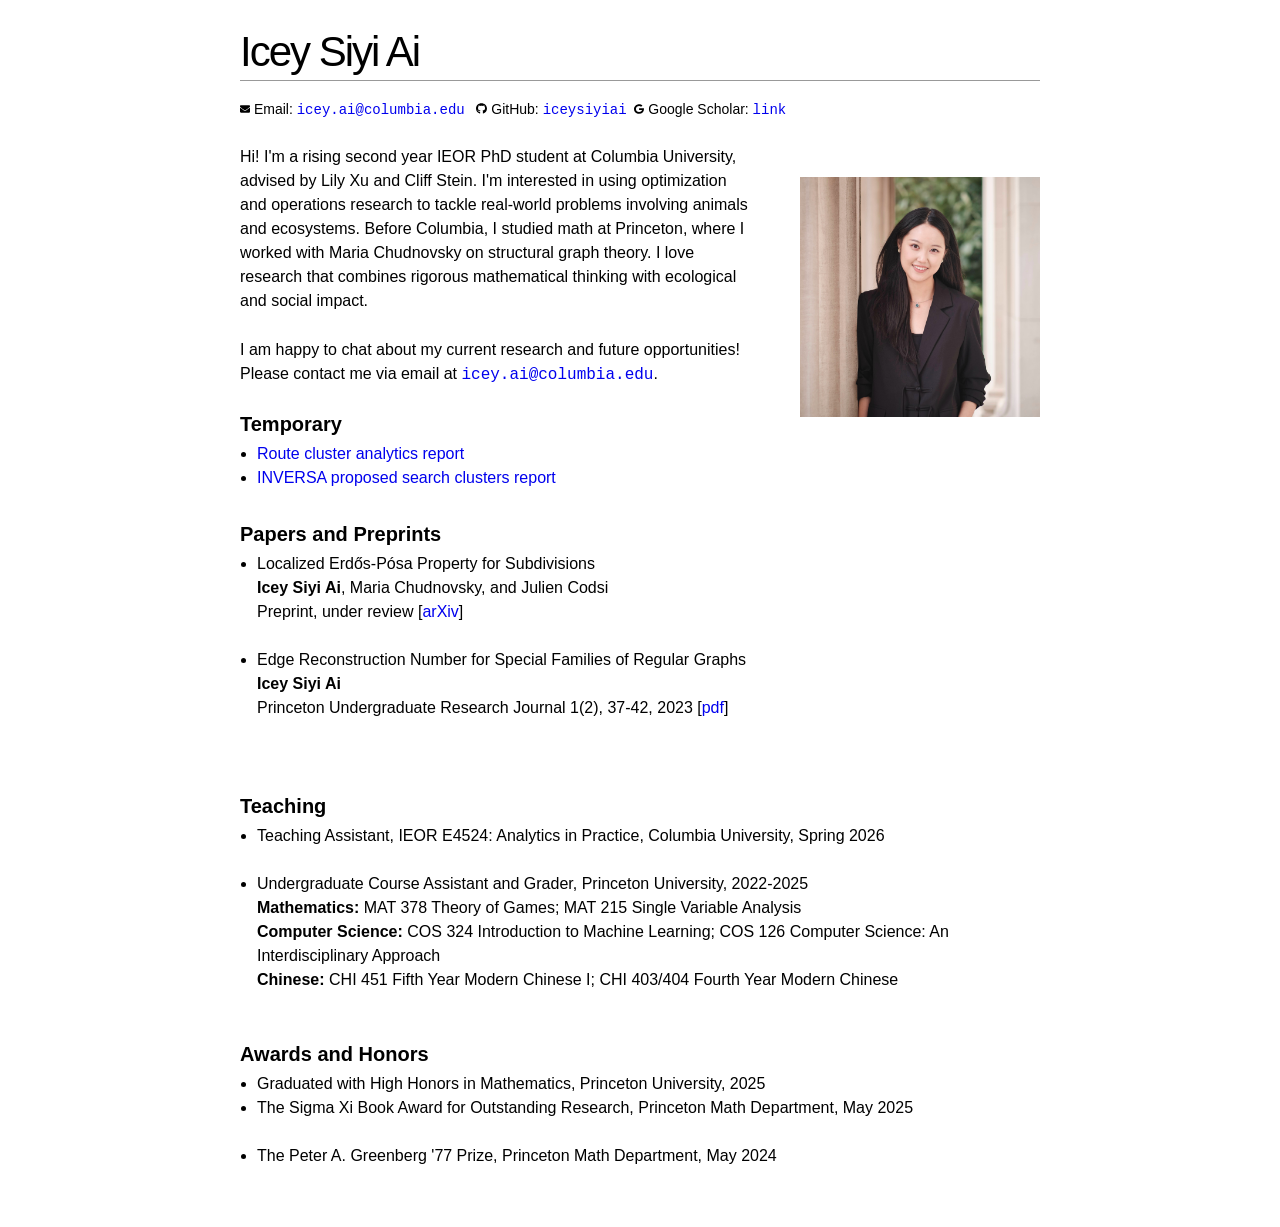
<file: index.html>
<!DOCTYPE html PUBLIC "-//W3C//DTD XHTML 1.0 Strict//EN"
"http://www.w3.org/TR/xhtml1/DTD/xhtml1-strict.dtd">

<html xmlns="http://www.w3.org/1999/xhtml" xml:lang="en" lang="en">
<head>
     <meta http-equiv="Content-Type" content="text/html; charset=utf-8"/>

     <title>Icey Siyi Ai's Personal Website</title>
     <link rel="preconnect" href="https://fonts.gstatic.com">
<link href="https://fonts.googleapis.com/css2?family=Mukta:wght@300&display=swap" rel="stylesheet">

<link rel="preconnect" href="https://fonts.gstatic.com">
<link href="https://fonts.googleapis.com/css2?family=Hind:wght@300;500&family=Mukta:wght@300&display=swap" rel="stylesheet">
     <style type="text/css">
        * { margin: 0; padding: 0; }
        body { font: 16px Helvetica, Sans-Serif; line-height: 24px; }/*background: url(images/background.jpg); }*/
        .clear { clear: both; }
        #page-wrap { width: 800px; margin: 40px auto 60px; }
        #pic { float: right; margin: 0 0 0 0; }
        h1 { margin: 0 0 16px 0; padding: 0 0 16px 0; font-size: 42px; letter-spacing: -2px; border-bottom: 1px solid #999; font-weight: normal; font-family:'Lucida Grande', sans-serif}
        info { font-size: 14px }
        h2 { font-size: 20px; margin: 0 0 6px 0; position: relative; }
        h2 span { position: absolute; bottom: 0; right: 0; font-style: italic; font-family: Georgia, Serif; font-size: 16px; color: #999; font-weight: normal; }
        p { margin: 0 0 16px 0; }
        a {  text-decoration: none; border-bottom: 1px; }
        a:hover { border-bottom-style: solid; color: black; }
        ul { margin: 0 0 32px 17px; }
        #objective { width: 510px; float: left; }
        #objective p { font-family: 16px Helvetica, sans-serif; }
        dt { font-style: italic; font-weight: bold; font-size: 18px; text-align: right; padding: 0 26px 0 0; width: 150px; float: left; height: 100px; border-right: 1px solid #999;  }
        dd { width: 600px; float: right; }
        dd.clear { float: none; margin: 0; height: 15px; }
        img.borderedpicture {
background-color: #7d7d7d;
background-image: url(texture tile graphic’s address);
display: block;
width: 100%;
max-width: 100%;
height: auto;
size: cover;
padding: 0 0 0 0;
margin: 0 0 0 0;
box-shadow: 0 4px 8px 0 rgba(0, 0, 0, 0.2), 0 6px 20px 0 rgba(0, 0, 0, 0.19);
}
     </style>
</head>
<link rel="preconnect" href="https://fonts.gstatic.com">
<link href="https://fonts.googleapis.com/css2?family=Mukta:wght@300&display=swap" rel="stylesheet">

<body>

    <div id="page-wrap">
    
        <div id="contact-info" class="vcard">
        
            <!-- Microformats! -->
        
            <h1 class="fn">Icey Siyi Ai</h1>
        </div>

        <div>
            <info>
	    <img src="images/email.svg" alt="email icon" width="10"> Email: <a href="mailto:icey.ai@columbia.edu?subject=Reaching%20Out%20from%20Your%20Website&body=Hi%20Icey,"><tt>icey.ai@columbia.edu</tt></a> &nbsp;
            <!--<img src="images/linkedin.svg" alt="linkedin icon" width="10"> LinkedIn: <a href="https://linkedin.com/in/ryanchenliu/"><tt>ryanchenliu</tt></a>&nbsp;-->
            <img src="images/github.svg" alt="github icon" width="11"> GitHub: <a href="https://github.com/iceysiyiai"><tt>iceysiyiai</tt></a>&nbsp;
            <img src="images/google.svg" alt="google icon" width="10"> Google Scholar: <a href="https://scholar.google.com/citations?user=86xm4gMAAAAJ&hl=en"><tt>link</tt></a> &nbsp;
            <!--<img src="images/cv.svg" alt="cv icon" width="8"> CV: <a href="assets/cv.pdf"><tt>pdf</tt></a>-->
            </info>
        </div>
        
<div style="float:right;margin-top:55px; width:240px; height:240px; overflow:hidden;">
    <img class="img-fluid z-depth-1 rounded borderedpicture" src="images/ieor2025headshot.jpg" alt="Photo of Icey Siyi Ai" id="pic" style="width:240px; height:240px; object-fit:cover; object-position:center top; transform:scale(1.0);"/>
</div>
                
        <div id="objective">
            <p style="margin-bottom: 25px;margin-top: 23px">
                Hi! I'm a rising second year IEOR PhD student at Columbia University, advised by Lily Xu and Cliff Stein. I'm interested in using optimization and operations research to tackle real-world problems involving animals and ecosystems. Before Columbia, I studied math at Princeton, where I worked with Maria Chudnovsky on structural graph theory. I love research that combines rigorous mathematical thinking with ecological and social impact.
			</p>

            <p style="margin-bottom: 20px">
                I am happy to chat about my current research and future opportunities! Please contact me via email at <a href="mailto:sa4593@columbia.edu?subject=Reaching%20Out%20from%20Your%20Website&body=Hi%20Icey,"><tt>icey.ai@columbia.edu</tt></a>.
            </p>
        </div>

        <div style="margin-top: 290px">

            <h2 id="Temporary" style="margin-top: 30px">Temporary</h2>
            <ul class="reports">
                <li><a href="reports/route-clusters-h3-8.html">Route cluster analytics report</a></li>
				<li><a href="reports/inversa_proposed_search_clusters_v001.html">INVERSA proposed search clusters report</a></li>
            </ul>

            <h2 id="publication" style="margin-top: 30px">Papers and Preprints</h2>
            <ul class="pub">
		<li>Localized Erdős-Pósa Property for Subdivisions<br>
    <b>Icey Siyi Ai</b>, Maria Chudnovsky, and Julien Codsi<br>
    Preprint, under review [<a href="https://arxiv.org/abs/2512.21530">arXiv</a>]
</li><br>
				<li>Edge Reconstruction Number for Special Families of Regular Graphs<br>
    <b>Icey Siyi Ai</b><br>
    Princeton Undergraduate Research Journal 1(2), 37-42, 2023 [<a href="https://drive.google.com/file/d/18vdv-6BsnMUs4-dNlRReXSaNn_w8ikB-/view">pdf</a>]
</li><br>
			</ul>

<!--
<h2 id="Presentations" style="margin-top: 50px">Presentations</h2>
<ul class="presentations">
    <li><b>Talk</b> @ UCLA NLP Seminar<br> The Psychology of AI Agents</li>
</ul>
-->

<h2 id="Teaching" style="margin-top: 50px">Teaching</h2>
<ul class="experience">
    <li>Teaching Assistant, IEOR E4524: Analytics in Practice, Columbia University, Spring 2026</li><br>
    <li>Undergraduate Course Assistant and Grader, Princeton University, 2022-2025<br>
		<b>Mathematics:</b> MAT 378 Theory of Games; MAT 215 Single Variable Analysis<br>
	    <b>Computer Science:</b> COS 324 Introduction to Machine Learning; COS 126 Computer Science: An Interdisciplinary Approach<br>
        <b>Chinese:</b> CHI 451 Fifth Year Modern Chinese I; CHI 403/404 Fourth Year Modern Chinese
</ul>

<h2 id="Awards" style="margin-top: 50px">Awards and Honors</h2>
<ul class="academic honors">
	<li>Graduated with High Honors in Mathematics, Princeton University, 2025</li>
    <li>The Sigma Xi Book Award for Outstanding Research, Princeton Math Department, May 2025</li><br>
    <li>The Peter A. Greenberg '77 Prize, Princeton Math Department, May 2024</li>
</ul>

        </div>

</body>

</html>
</file>
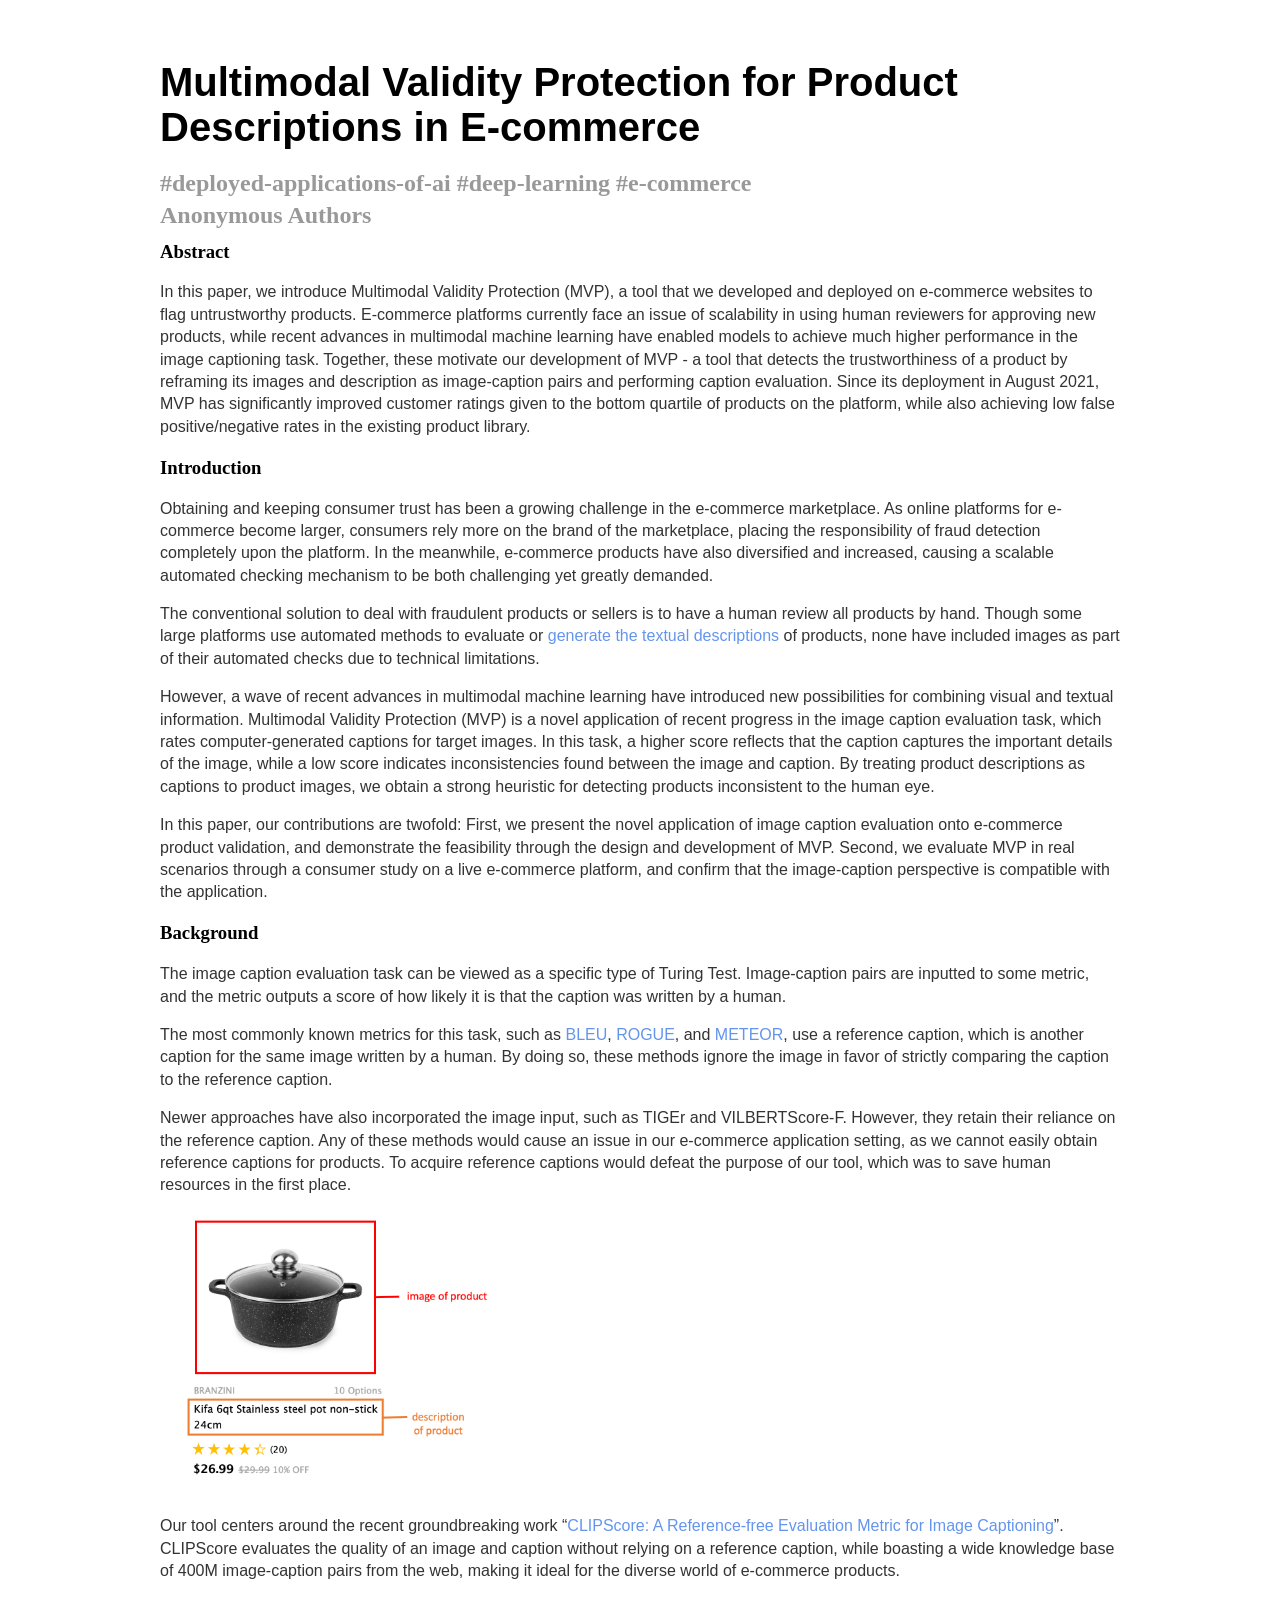
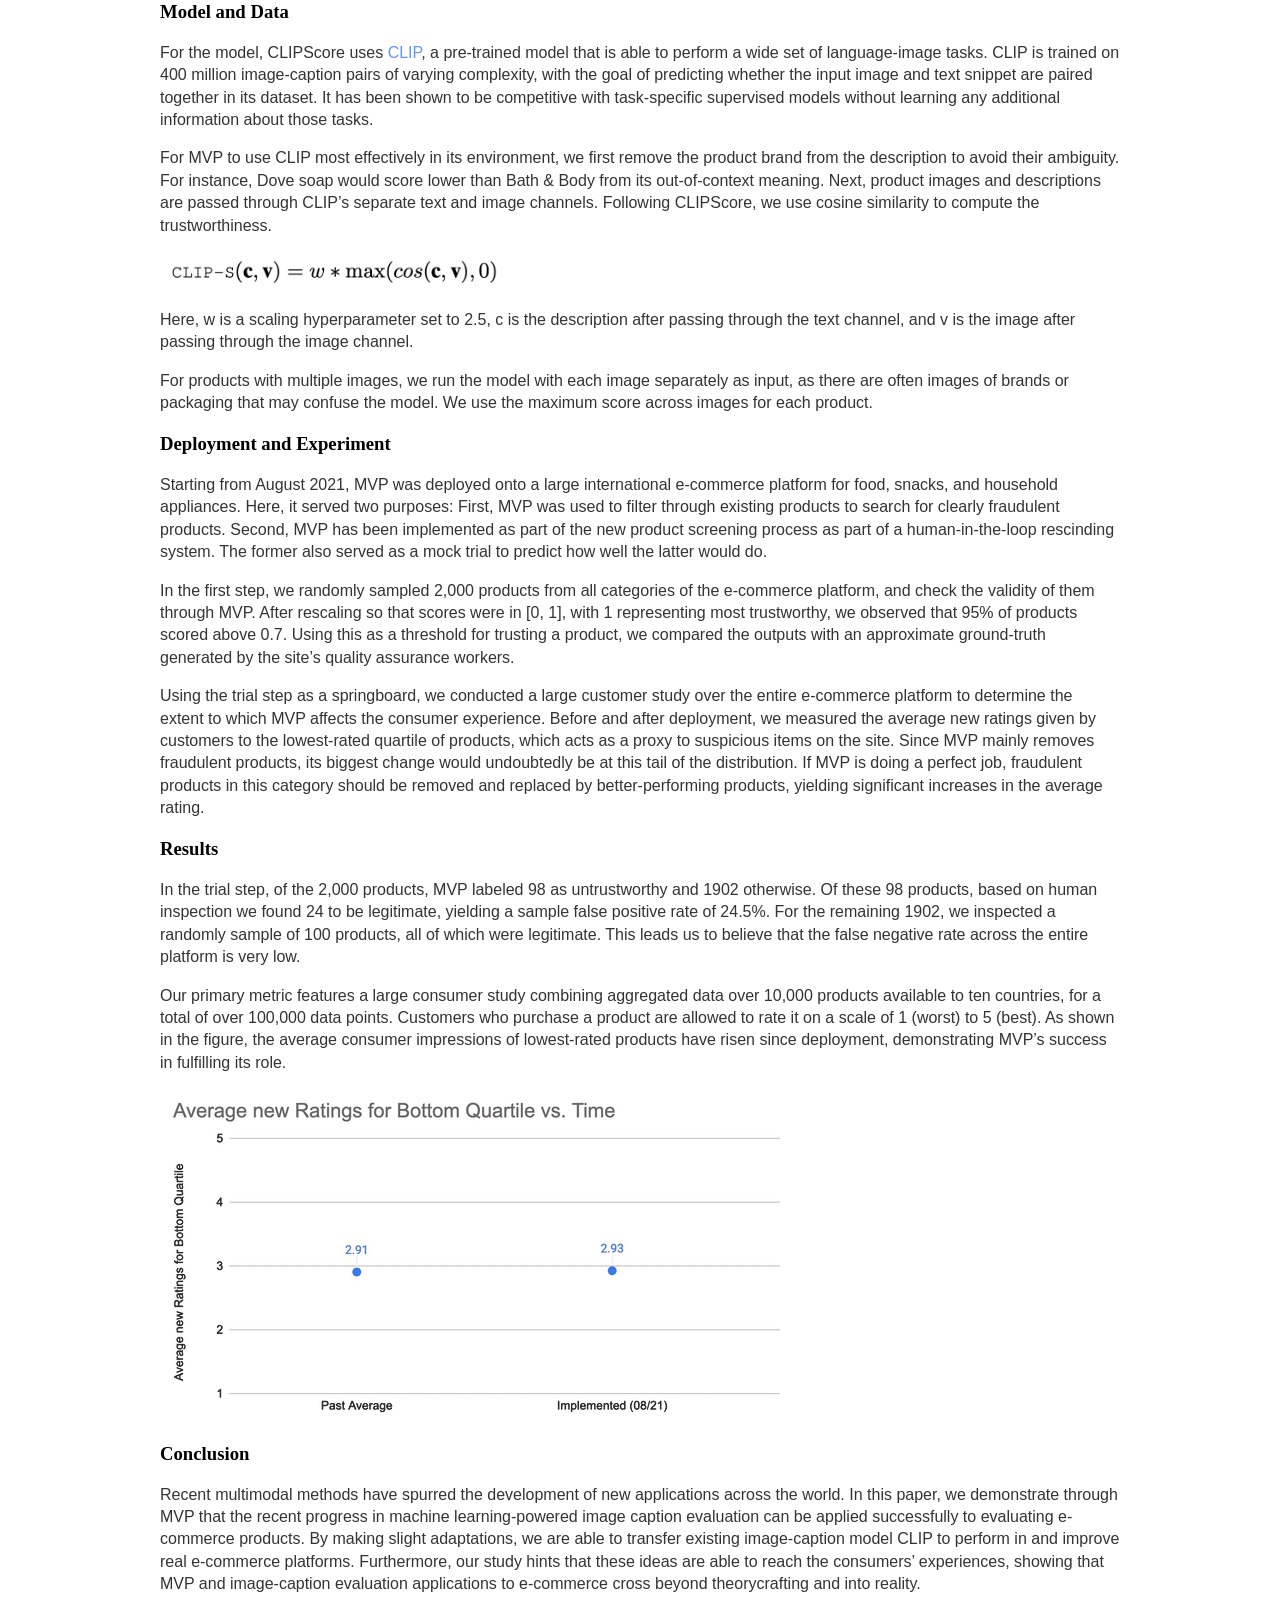
<file: paper.html>
<!DOCTYPE html>
<html lang="en-US">
  <head>
    <meta charset="utf-8">
    <meta name="viewport" content="width=device-width">
    <title>Blog Post Styled Paper for Review</title>
    <link rel="stylesheet" type="text/css" href="style.css">
  </head>
  <body>
    <h1>Multimodal Validity Protection for Product Descriptions in E-commerce</h1>
    <h2>#deployed-applications-of-ai #deep-learning #e-commerce</h2>
    <h2>Anonymous Authors</h2>
    <h3>Abstract</h3>
    <p>In this paper, we introduce Multimodal Validity Protection (MVP), a tool that we developed and deployed on e-commerce websites to flag untrustworthy products. E-commerce platforms currently face an issue of scalability in using human reviewers for approving new products, while recent advances in multimodal machine learning have enabled models to achieve much higher performance in the image captioning task. Together, these motivate our development of MVP - a tool that detects the trustworthiness of a product by reframing its images and description as image-caption pairs and performing caption evaluation. Since its deployment in August 2021, MVP has significantly improved customer ratings given to the bottom quartile of products on the platform, while also achieving low false positive/negative rates in the existing product library.</p>
    <h3>Introduction</h3>
    <p>Obtaining and keeping consumer trust has been a growing challenge in the e-commerce marketplace. As online platforms for e-commerce become larger, consumers rely more on the brand of the marketplace, placing the responsibility of fraud detection completely upon the platform. In the meanwhile, e-commerce products have also diversified and increased, causing a scalable automated checking mechanism to be both challenging yet greatly demanded. </p>
    <p>The conventional solution to deal with fraudulent products or sellers is to have a human review all products by hand. Though some large platforms use automated methods to evaluate or <a href="https://aaai-2022.virtualchair.net/poster_dply145">generate the textual descriptions</a> of products, none have included images as part of their automated checks due to technical limitations. </p>
    <p>However, a wave of recent advances in multimodal machine learning have introduced new possibilities for combining visual and textual information. Multimodal Validity Protection (MVP) is a novel application of recent progress in the image caption evaluation task, which rates computer-generated captions for target images. In this task, a higher score reflects that the caption captures the important details of the image, while a low score indicates inconsistencies found between the image and caption. By treating product descriptions as captions to product images, we obtain a strong heuristic for detecting products inconsistent to the human eye. </p>
    <p>In this paper, our contributions are twofold: First, we present the novel application of image caption evaluation onto e-commerce product validation, and demonstrate the feasibility through the design and development of MVP. Second, we evaluate MVP in real scenarios through a consumer study on a live e-commerce platform, and confirm that the image-caption perspective is compatible with the application.</p>
    <h3>Background</h3>
    <p>The image caption evaluation task can be viewed as a specific type of Turing Test. Image-caption pairs are inputted to some metric, and the metric outputs a score of how likely it is that the caption was written by a human. </p>
    <p>The most commonly known metrics for this task, such as <a href="https://dl.acm.org/doi/10.3115/1073083.1073135">BLEU</a>, <a href="https://aclanthology.org/W04-1013/">ROGUE</a>, and <a href="https://aclanthology.org/W07-0734/">METEOR</a>, use a reference caption, which is another caption for the same image written by a human. By doing so, these methods ignore the image in favor of strictly comparing the caption to the reference caption.</p>
    <p>Newer approaches have also incorporated the image input, such as TIGEr and VILBERTScore-F. However, they retain their reliance on the reference caption. Any of these methods would cause an issue in our e-commerce application setting, as we cannot easily obtain reference captions for products. To acquire reference captions would defeat the purpose of our tool, which was to save human resources in the first place.</p>
    <img src="images/product_sample_image.png" alt="product sample image" width="350">
    <p>Our tool centers around the recent groundbreaking work “<a href="https://arxiv.org/pdf/2104.08718.pdf">CLIPScore: A Reference-free Evaluation Metric for Image Captioning</a>”. CLIPScore evaluates the quality of an image and caption without relying on a reference caption, while boasting a wide knowledge base of 400M image-caption pairs from the web, making it ideal for the diverse world of e-commerce products.</p>
    <h3>Model and Data</h3>
    <p>For the model, CLIPScore uses <a href="https://arxiv.org/pdf/2103.00020.pdf">CLIP</a>, a pre-trained model that is able to perform a wide set of language-image tasks. CLIP is trained on 400 million image-caption pairs of varying complexity, with the goal of predicting whether the input image and text snippet are paired together in its dataset. It has been shown to be competitive with task-specific supervised models without learning any additional information about those tasks. </p>
    <p>For MVP to use CLIP most effectively in its environment, we first remove the product brand from the description to avoid their ambiguity. For instance, Dove soap would score lower than Bath & Body from its out-of-context meaning. Next, product images and descriptions are passed through CLIP’s separate text and image channels. Following CLIPScore, we use cosine similarity to compute the trustworthiness.</p>
    <img src="images/cosine_similarity.jpg" alt="cosine similarity" width="350">
    <p>Here, w is a scaling hyperparameter set to 2.5, c is the description after passing through the text channel, and v is the image after passing through the image channel.</p>
    <p>For products with multiple images, we run the model with each image separately as input, as there are often images of brands or packaging that may confuse the model. We use the maximum score across images for each product.</p>
    <h3>Deployment and Experiment</h3>
    <p>Starting from August 2021, MVP was deployed onto a large international e-commerce platform for food, snacks, and household appliances. Here, it served two purposes: First, MVP was used to filter through existing products to search for clearly fraudulent products. Second, MVP has been implemented as part of the new product screening process as part of a human-in-the-loop rescinding system. The former also served as a mock trial to predict how well the latter would do.</p>
    <p>In the first step, we randomly sampled 2,000 products from all categories of the e-commerce platform, and check the validity of them through MVP. After rescaling so that scores were in [0, 1], with 1 representing most trustworthy, we observed that 95% of products scored above 0.7. Using this as a threshold for trusting a product, we compared the outputs with an approximate ground-truth generated by the site’s quality assurance workers. </p>
    <p>Using the trial step as a springboard, we conducted a large customer study over the entire e-commerce platform to determine the extent to which MVP affects the consumer experience. Before and after deployment, we measured the average new ratings given by customers to the lowest-rated quartile of products, which acts as a proxy to suspicious items on the site. Since MVP mainly removes fraudulent products, its biggest change would undoubtedly be at this tail of the distribution. If MVP is doing a perfect job, fraudulent products in this category should be removed and replaced by better-performing products, yielding significant increases in the average rating.</p>
    <h3>Results</h3>
    <p>In the trial step, of the 2,000 products, MVP labeled 98 as untrustworthy and 1902 otherwise. Of these 98 products, based on human inspection we found 24 to be legitimate, yielding a sample false positive rate of 24.5%. For the remaining 1902, we inspected a randomly sample of 100 products, all of which were legitimate. This leads us to believe that the false negative rate across the entire platform is very low.</p>
    <p>Our primary metric features a large consumer study combining aggregated data over 10,000 products available to ten countries, for a total of over 100,000 data points. Customers who purchase a product are allowed to rate it on a scale of 1 (worst) to 5 (best). As shown in the figure, the average consumer impressions of lowest-rated products have risen since deployment, demonstrating MVP’s success in fulfilling its role. </p>
    <img src="images/animated_plot.gif" style="display:block" alt="animated plot">
    
    <img src="images/frozen_plot.gif" style="display:none" alt="frozen plot">
    <h3>Conclusion</h3>
    <p>Recent multimodal methods have spurred the development of new applications across the world. In this paper, we demonstrate through MVP that the recent progress in machine learning-powered image caption evaluation can be applied successfully to evaluating e-commerce products. By making slight adaptations, we are able to transfer existing image-caption model CLIP to perform in and improve real e-commerce platforms. Furthermore, our study hints that these ideas are able to reach the consumers’ experiences, showing that MVP and image-caption evaluation applications to e-commerce cross beyond theorycrafting and into reality.</p>
  </body>
</html>
</file>
<file: style.css>
body {
	margin: 60px auto;
	width: 75%;
}
nav ul, footer ul {
  font-family: 'Cambria', 'Calibri', 'Sans-Serif';
  padding: 0px;
  list-style: none;
  font-weight: bold;
}
a {
  text-decoration: none;
  color: CornflowerBlue;
}
a:hover {
  text-decoration: underline;
}
h1 {
	font-size: 2.5em;
	font-family: 'Arial', 'Cambria', 'Sans-Serif';
}
h2 {
	font-size: 1.5em;
	line-height: 0.5em;
	color: #999;
}
p {
	font-size: 1em;
	font-family: 'Helvetica';
	line-height: 1.4em;
	color: #333;
}
</file>
